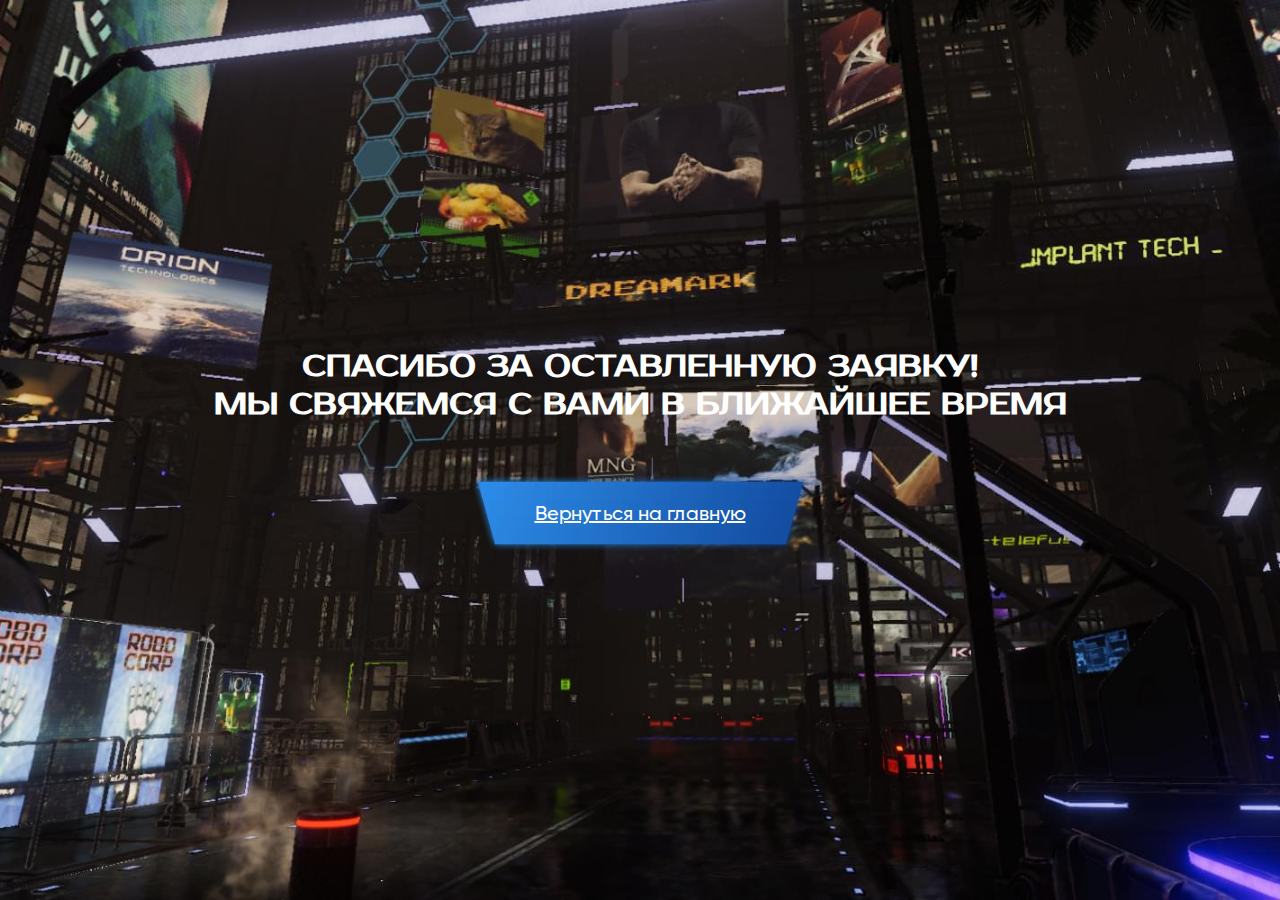
<file: thanks.html>
<!DOCTYPE html>
<html lang="ru">
<head>
    <meta charset="UTF-8">
    <meta http-equiv="X-UA-Compatible" content="IE=edge">
    <meta name="viewport" content="width=device-width, initial-scale=1.0">
    <link rel="stylesheet" href="css/style.min.css">
    <title>Thanks</title>
    <style>
        body{
            margin: 0;
            padding: 0;
        }
        .thanks{
            display: flex;
            justify-content: center;
            align-items: center;
            flex-direction: column;
            width: 100%;
            height: 100vh;
            background: url('img/header/header-bg.jpg') center/cover no-repeat;
        }
        h1.hero__title{
            font-size: 3rem;
            text-align: center;
        }
        .btn-thanks{
            margin-top: 5rem;
        }

    </style>
</head>
<body>
    <div class="thanks">
        <h1 class="hero__title">Спасибо за оставленную заявку!<br>
        Мы свяжемся с Вами в ближайшее время</h1>
        <a class="btn-main btn-thanks" href="index.html">
            Вернуться на главную
        </a>
    </div>
</body>
</html>
</file>
<file: css/style.min.css>
@import url(https://fonts.googleapis.com/css2?family=Prosto+One&display=swap);@font-face{font-family:FranckerW;font-display:swap;src:url(../fonts/FranckerW.woff) format("woff"),url(../fonts/FranckerW.woff2) format("woff2");font-weight:400;font-style:regular}@font-face{font-family:Gilroy-Medium;font-display:swap;src:url(../fonts/Gilroy-Medium.woff) format("woff"),url(../fonts/Gilroy-Medium.woff2) format("woff2");font-weight:500;font-style:medium}html{-webkit-box-sizing:border-box;box-sizing:border-box;font-size:10px}body{font-family:Gilroy-Medium,sans-serif;color:#fff;background:#07071c}body.lock,body.lock2{overflow:hidden}h1,h2,h3,h4{margin:0}.section{padding-bottom:18rem}.section__header{margin-top:0;margin-bottom:12rem;font-family:'Prosto One',cursive;font-size:3.5rem;text-transform:uppercase;color:#fff}.last-section{padding-bottom:0}.last-item{margin-bottom:0!important}.main{position:relative;margin-top:5rem;background:#07071c url(../img/main/main_bg.png) repeat}.main::after{content:'';position:absolute;bottom:0;z-index:0;height:20rem;width:100%;background:-webkit-gradient(linear,left top,left bottom,from(#07071c00),to(#07071c));background:-o-linear-gradient(top,#07071c00,#07071c);background:linear-gradient(to bottom,#07071c00,#07071c)}.main::before{content:'';position:absolute;top:0;z-index:0;height:20rem;width:100%;background:-webkit-gradient(linear,left bottom,left top,from(#07071c00),to(#07071c));background:-o-linear-gradient(bottom,#07071c00,#07071c);background:linear-gradient(to top,#07071c00,#07071c)}.main-wrapper{position:relative;z-index:2}.container{max-width:1625px;margin:auto;padding:0 5rem}.btn-discuss{display:block;padding:1.8rem 4rem;font-size:1.8rem;font-family:FranckerW,sans-serif;text-decoration:none;border:2px solid #087dea;color:#087dea;-webkit-transition:all .5s;-o-transition:all .5s;transition:all .5s;outline:0}.btn-discuss:hover{background:-o-radial-gradient(-8.83% -25%,170.66% 2296.43%,#3093ef 0,#144da3 100%);background:radial-gradient(170.66% 2296.43% at -8.83% -25%,#3093ef 0,#144da3 100%);color:#fff}.btn-discuss:active{color:#087dea}.popup__close{position:absolute;top:3%;right:3%;font-size:3rem;background:0 0;border:2px solid #087dea;border-radius:50%;outline:0;cursor:pointer;color:#087dea;z-index:20}.btn-main{font-size:2rem;padding:2.8rem 9.5rem;border:none;background:url(../img/buttons/send_request.png) center/contain no-repeat;background:#000;color:#fff;-webkit-transition:all .5s;-o-transition:all .5s;transition:all .5s;outline:0;cursor:pointer}.btn-main:hover{background:url(../img/buttons/send_request_filled.png) center/contain no-repeat}.btn-projects{font-size:2rem;padding:2.9rem 9.5rem;display:inline-block;border:none;background:url(../img/buttons/trap.png) center/contain no-repeat;background:0 0;color:#fff;-webkit-transition:all .5s;-o-transition:all .5s;transition:all .5s;outline:0;cursor:pointer}.btn-projects:hover{background:url(../img/buttons/trap_filled.png) center/contain no-repeat}.btn-show_more{font-size:2rem;padding:2.8rem 9rem;border:none;background:url(../img/buttons/show_more.png) center/contain no-repeat;background:#000;color:#fff;-webkit-transition:all .5s;-o-transition:all .5s;transition:all .5s;outline:0;cursor:pointer}.btn-show_more:hover{background:url(../img/buttons/show_more_filled.png) center/contain no-repeat}.blocks-wrapper{display:-webkit-box;display:-ms-flexbox;display:flex;-ms-flex-wrap:wrap;flex-wrap:wrap;-webkit-box-pack:justify;-ms-flex-pack:justify;justify-content:space-between;-webkit-box-align:start;-ms-flex-align:start;align-items:start}.blocks-item{position:relative;width:30%;text-align:center}.blocks__title{text-align:left;font-family:FranckerW,sans-serif;font-size:2.5rem;min-height:6rem}.blocks__img{width:100%;z-index:2;margin-top:5.8rem;margin-bottom:6rem}.blocks__discription-list{padding:0;min-height:20rem;list-style:none}.blocks__discription-item{margin-bottom:1.5rem;font-size:1.7rem}.header{background:url(../img/header/header-bg.jpg) center/cover no-repeat;position:relative;padding-top:10.5rem}.header-navigation{position:fixed;top:0;width:100%;z-index:10}.header-navigation::before{position:absolute;content:'';top:0;width:100%;height:100%;background-color:#16163a7a;z-index:11}.header-wrapper{display:-webkit-box;display:-ms-flexbox;display:flex;-webkit-box-pack:justify;-ms-flex-pack:justify;justify-content:space-between;-webkit-box-align:center;-ms-flex-align:center;align-items:center;height:10.5rem}.header__burger{display:none;position:relative;width:30px;height:22px;z-index:12;cursor:pointer}.header__burger span{position:absolute;background-color:#087dea;position:absolute;left:0;width:100%;height:2px;top:10px;-webkit-transition:all .3s ease 0s;-o-transition:all .3s ease 0s;transition:all .3s ease 0s}.header__burger:after,.header__burger:before{content:'';background-color:#087dea;position:absolute;width:100%;height:2px;left:0;-webkit-transition:all .3s ease 0s;-o-transition:all .3s ease 0s;transition:all .3s ease 0s;z-index:11}.header__burger:before{top:2px}.header__burger:after{bottom:2px}.header__burger.active span{-webkit-transform:scale(0);-ms-transform:scale(0);transform:scale(0)}.header__burger.active:after{bottom:10px;-webkit-transform:rotate(-45deg);-ms-transform:rotate(-45deg);transform:rotate(-45deg)}.header__burger.active:before{top:10px;-webkit-transform:rotate(45deg);-ms-transform:rotate(45deg);transform:rotate(45deg)}.header__list{display:-webkit-box;display:-ms-flexbox;display:flex;-webkit-box-align:center;-ms-flex-align:center;align-items:center;position:relative;padding:0;z-index:11}.header__list li{list-style:none;margin:0 0 0 20px}.header__link{position:relative;font-size:2.4rem;font-family:FranckerW,sans-serif;text-transform:uppercase;text-decoration:none;color:#087dea;cursor:pointer}.header__link::after{content:"";display:block;position:absolute;left:0;width:0;height:2px;background-color:#087dea;-webkit-transition:width .3s ease-out;-o-transition:width .3s ease-out;transition:width .3s ease-out}.header__link:hover::after{width:100%}.header__link:active{color:#087dea}.header__logo{position:relative;width:80px;height:80px;border:1px solid #087dea;border-radius:50%;background-color:#16163a7a;-webkit-backdrop-filter:blur(5px);backdrop-filter:blur(5px);z-index:13}.hero{position:relative;padding-top:15.9rem;padding-bottom:19.3rem}.hero__title{max-width:950px;font-size:6rem;font-family:'Prosto One',cursive;text-transform:uppercase;color:#fff}.hero__subtitle{font-size:2.8rem;color:#fff}.hero__btn{margin-top:8rem}.hero-phone{display:-webkit-box;display:-ms-flexbox;display:flex;-webkit-box-align:center;-ms-flex-align:center;align-items:center;position:absolute;top:30px;right:5rem}.hero__phone-number{display:block;margin-left:3rem;font-family:FranckerW,sans-serif;font-size:3rem;color:#fff;text-decoration:none}.intelligence-wrapper{display:-webkit-box;display:-ms-flexbox;display:flex;-webkit-box-pack:justify;-ms-flex-pack:justify;justify-content:space-between;-webkit-box-align:center;-ms-flex-align:center;align-items:center}.intelligence__list{padding:13.6rem 7.3rem 13.6rem 17rem;margin-left:-15rem;background:url(../img/main/intelligence/listFrame.png) right/100% 100% no-repeat;list-style:none}.intelligence__item{margin-bottom:5rem;position:relative;font-size:2.2rem;color:#fff}.intelligence__item .circle{position:absolute;top:1px;left:-5%;width:.6rem;height:.6rem;border-radius:50%;border:.5rem solid #087dea;background-color:#fff;-webkit-box-shadow:0 0 1.5rem #087dea;box-shadow:0 0 1.5rem #087dea}.intelligence__img{width:100%}.img-wrapper{width:50%}.img-wrapper{width:80%}.img-wrapper{width:100%}.steps__item-1{background:url(../img/main/steps/01.svg) right top/50% no-repeat}.steps__item-2{background:url(../img/main/steps/02.svg) right top/50% no-repeat}.steps__item-3{background:url(../img/main/steps/03.svg) right top/50% no-repeat}.new_format{overflow:hidden}.new_format__list{background:url(../img/main/new_format/listFrame.png) left/100% 100% no-repeat}.new_format .intelligence__list{padding:13.6rem 15rem 13.6rem 17rem;margin-right:-15rem;margin-left:0}.new_format .intelligence__item .circle{left:-7%}.demonstration{padding-bottom:5.5rem}.demonstration .blocks-item{margin-bottom:12.5rem}.demonstration .blocks__discription-list{min-height:22rem}.AR__item-AR{background:url(../img/main/AR/AR.svg) right top/50% no-repeat}.AR__item-MR{background:url(../img/main/AR/MR.svg) right top/50% no-repeat}.AR__item-VR{background:url(../img/main/AR/VR.svg) right top/50% no-repeat}.footer{padding-top:15rem;padding-bottom:5rem;background:#07071c url(../img/footer/footer-frame.png) left top/cover no-repeat}.footer__nav{display:-webkit-box;display:-ms-flexbox;display:flex;-webkit-box-align:center;-ms-flex-align:center;align-items:center;margin-bottom:13rem}.footer__menu{margin-left:30rem;-webkit-box-flex:0;-ms-flex:0 1 100%;flex:0 1 100%}.footer__menu-list{display:-webkit-box;display:-ms-flexbox;display:flex;-webkit-box-pack:justify;-ms-flex-pack:justify;justify-content:space-between;list-style:none}.footer__link{font-family:FranckerW,sans-serif;font-size:2.4rem;color:#fff;text-decoration:none;-webkit-transition:all .3s ease-out;-o-transition:all .3s ease-out;transition:all .3s ease-out}.footer__link:active{color:#fff}.footer__link:hover{color:#e34040}.footer__logo{position:relative}.footer__logo-line{position:absolute;bottom:-130px;left:-170px}.footer__content{display:-webkit-box;display:-ms-flexbox;display:flex;-webkit-box-pack:justify;-ms-flex-pack:justify;justify-content:space-between;-webkit-box-align:start;-ms-flex-align:start;align-items:start}.footer__list{list-style:none}.footer__item{margin-bottom:2.5rem;font-size:2.1rem}.footer__phone .hero-phone{position:static;margin-bottom:5rem}.footer__phone .hero-phone .hero__phone-number{font-size:2rem}.footer__btn{width:50%;margin:auto}.popup{display:none;position:absolute;-webkit-box-sizing:border-box;box-sizing:border-box;-webkit-box-pack:center;-ms-flex-pack:center;justify-content:center;-webkit-box-align:center;-ms-flex-align:center;align-items:center;left:0;top:0;bottom:0;right:0;width:100%;height:100%;z-index:15;background-color:#081423de;overflow:auto}.popup.active{display:-webkit-box;display:-ms-flexbox;display:flex}.popup-dialog{position:absolute;text-align:center;left:50%;-webkit-transform:translateX(-50%);-ms-transform:translateX(-50%);transform:translateX(-50%);top:5%;width:90%;background:url(../img/popup/popup_frame.png) center/100% 100% no-repeat}.popup-content{display:-webkit-box;display:-ms-flexbox;display:flex;-webkit-box-orient:vertical;-webkit-box-direction:normal;-ms-flex-direction:column;flex-direction:column;padding:10rem 13.4rem;position:relative;height:100%}.popup__title{font-family:'Prosto One',cursive;font-size:3.5rem}.popup__discription{font-size:2.2rem;margin-top:3rem;margin-bottom:5rem}.popup .form{padding-bottom:5rem}.popup .form__inputs{display:-webkit-box;display:-ms-flexbox;display:flex;-webkit-box-pack:justify;-ms-flex-pack:justify;justify-content:space-between;margin-bottom:3rem}.popup .form__input{-webkit-box-sizing:border-box;box-sizing:border-box;width:32%;padding:28px 25px;font-size:2.4rem;background:0 0;border:2px solid #087dea;color:#fff;-webkit-transition:all .5s;-o-transition:all .5s;transition:all .5s}.popup .form__input:placeholder{font-size:2.4rem}.popup .form__input:focus{outline:0;border-color:#e34040}.popup .form__massage{-webkit-box-sizing:border-box;box-sizing:border-box;display:block;width:100%;margin-bottom:5rem;padding:15px 25px;font-size:2.4rem;border:2px solid #087dea;background:0 0;color:#fff;-webkit-transition:all .5s;-o-transition:all .5s;transition:all .5s}.popup .form__massage:placeholder{font-size:2.4rem}.popup .form__massage:focus{outline:0;border-color:#e34040}@media (max-width:1200px){html{font-size:9px}.intelligence-wrapper{-webkit-box-orient:vertical;-webkit-box-direction:reverse;-ms-flex-direction:column-reverse;flex-direction:column-reverse;-webkit-box-pack:center;-ms-flex-pack:center;justify-content:center}.intelligence__list{width:80%;margin:0;margin-top:5rem;padding:8.6rem 0;text-align:center;background:#07071c url("");border:3px solid #087dea;border-radius:20px;-webkit-box-shadow:inset 0 0 5rem #e34040;box-shadow:inset 0 0 5rem #e34040}.intelligence__item{max-width:80%;margin-left:auto;margin-right:auto}.new_format .intelligence__list{width:80%;margin:0;margin-bottom:5rem;padding:8.6rem 0;-webkit-box-shadow:inset 0 0 5rem #e34040;box-shadow:inset 0 0 5rem #e34040}}@media (max-width:992px){html{font-size:8px}.blocks__title{font-size:2rem}.header__logo{width:64px;height:64px}.intelligence__list{width:100%}.new_format .intelligence__list{width:100%}.footer{padding-top:20rem}.footer__menu{margin-left:10rem}.popup .form__inputs{-webkit-box-orient:vertical;-webkit-box-direction:normal;-ms-flex-direction:column;flex-direction:column;margin-bottom:1rem;width:100%}.popup .form__input{margin-bottom:5rem;width:100%}}@media (max-width:768px){html{font-size:7px}.section__header{margin-bottom:6rem}.section{padding-bottom:5rem}.container{padding:0 2rem}.btn-show_more{padding:2.8rem 0}.blocks-wrapper{-webkit-box-orient:vertical;-webkit-box-direction:normal;-ms-flex-direction:column;flex-direction:column;-webkit-box-align:center;-ms-flex-align:center;align-items:center}.blocks-item{width:80%;margin-bottom:10rem}.blocks__discription-item{font-size:2rem}.blocks__title{text-align:center;font-size:3rem}.blocks__btn{width:100%}.blocks__img{margin-top:2.8rem;margin-bottom:3rem}.header-wrapper{text-align:right}.header__burger{display:block}.header__menu{position:fixed;left:0;top:0;width:100%;height:100%;background-color:#07071c;z-index:10;-webkit-transform:translateX(-100%);-ms-transform:translateX(-100%);transform:translateX(-100%);-webkit-transition:all .5s;-o-transition:all .5s;transition:all .5s;overflow:auto}.header__menu .header__list{margin-top:100px;-webkit-box-orient:vertical;-webkit-box-direction:normal;-ms-flex-direction:column;flex-direction:column;-webkit-box-pack:center;-ms-flex-pack:center;justify-content:center;-webkit-box-align:center;-ms-flex-align:center;align-items:center}.header__menu .header__list li{margin:0 0 30px 0}.header__menu.active{-webkit-transform:translateX(0);-ms-transform:translateX(0);transform:translateX(0)}.header__logo{width:52px;height:52px;text-align:right}.hero{text-align:center}.hero__title{font-size:5rem}.hero__btn{margin-top:3rem}.hero__phone-number{font-size:2.5rem}.hero-phone{left:0;-webkit-box-pack:center;-ms-flex-pack:center;justify-content:center;width:100%}.demonstration .blocks-wrapper{-webkit-box-orient:horizontal;-webkit-box-direction:normal;-ms-flex-direction:row;flex-direction:row;-webkit-box-align:center;-ms-flex-align:center;align-items:center}.demonstration .blocks-item{width:45%;margin-bottom:10rem}.demonstration .blocks__discription-list{min-height:25rem}.demonstration .blocks__title{min-height:9rem}.footer__menu{margin-left:8rem;text-align:center}.footer__menu-list{-webkit-box-orient:vertical;-webkit-box-direction:normal;-ms-flex-direction:column;flex-direction:column;-moz-text-align-last:right;text-align-last:right}.footer__menu-item{margin-bottom:2rem}.footer__link{font-size:3rem}.footer__content{-webkit-box-pack:center;-ms-flex-pack:center;justify-content:center}.footer__list{display:none}.popup-content{padding:10rem 5rem}}@media (max-width:552px){.popup__close{font-size:2rem;top:2%;right:2%}.blocks-item{width:100%}.demonstration .blocks-wrapper{-webkit-box-orient:vertical;-webkit-box-direction:normal;-ms-flex-direction:column;flex-direction:column}.demonstration .blocks-item{width:100%}.footer__menu{margin-left:5rem;text-align:left}.popup-dialog{background:url("")}.popup-content{padding:0 2rem}}@supports (-webkit-appearance:none){.main{background:#07071c url(../img/main/main_bg.webp) repeat}.btn-main{background:url(../img/buttons/send_request.webp) center/contain no-repeat}.btn-main:hover{background:url(../img/buttons/send_request_filled.webp) center/contain no-repeat}.btn-projects{background:url(../img/buttons/trap.webp) center/contain no-repeat}.btn-projects:hover{background:url(../img/buttons/trap_filled.webp) center/contain no-repeat}.btn-show_more{background:url(../img/buttons/show_more.webp) center/contain no-repeat}.btn-show_more:hover{background:url(../img/buttons/show_more_filled.webp) center/contain no-repeat}.header{background:url(../img/header/header-bg.webp) center/cover no-repeat}.intelligence__list{background:url(../img/main/intelligence/listFrame.webp) right/100% 100% no-repeat}.steps__item-1{background:url(../img/main/steps/01.svg) right top/50% no-repeat}.steps__item-2{background:url(../img/main/steps/02.svg) right top/50% no-repeat}.steps__item-3{background:url(../img/main/steps/03.svg) right top/50% no-repeat}.new_format__list{background:url(../img/main/new_format/listFrame.webp) left/100% 100% no-repeat}.AR__item-AR{background:url(../img/main/AR/AR.svg) right top/50% no-repeat}.AR__item-MR{background:url(../img/main/AR/MR.svg) right top/50% no-repeat}.AR__item-VR{background:url(../img/main/AR/VR.svg) right top/50% no-repeat}.footer{background:#07071c url(../img/footer/footer-frame.webp) left top/cover no-repeat}.popup-dialog{background:url(../img/popup/popup_frame.webp) center/100% 100% no-repeat}}@media (max-width:1200px){@supports (-webkit-appearance:none){.intelligence__list{background:#07071c url("")}}}@media (max-width:552px){@supports (-webkit-appearance:none){.popup-dialog{background:url("")}}}
</file>
